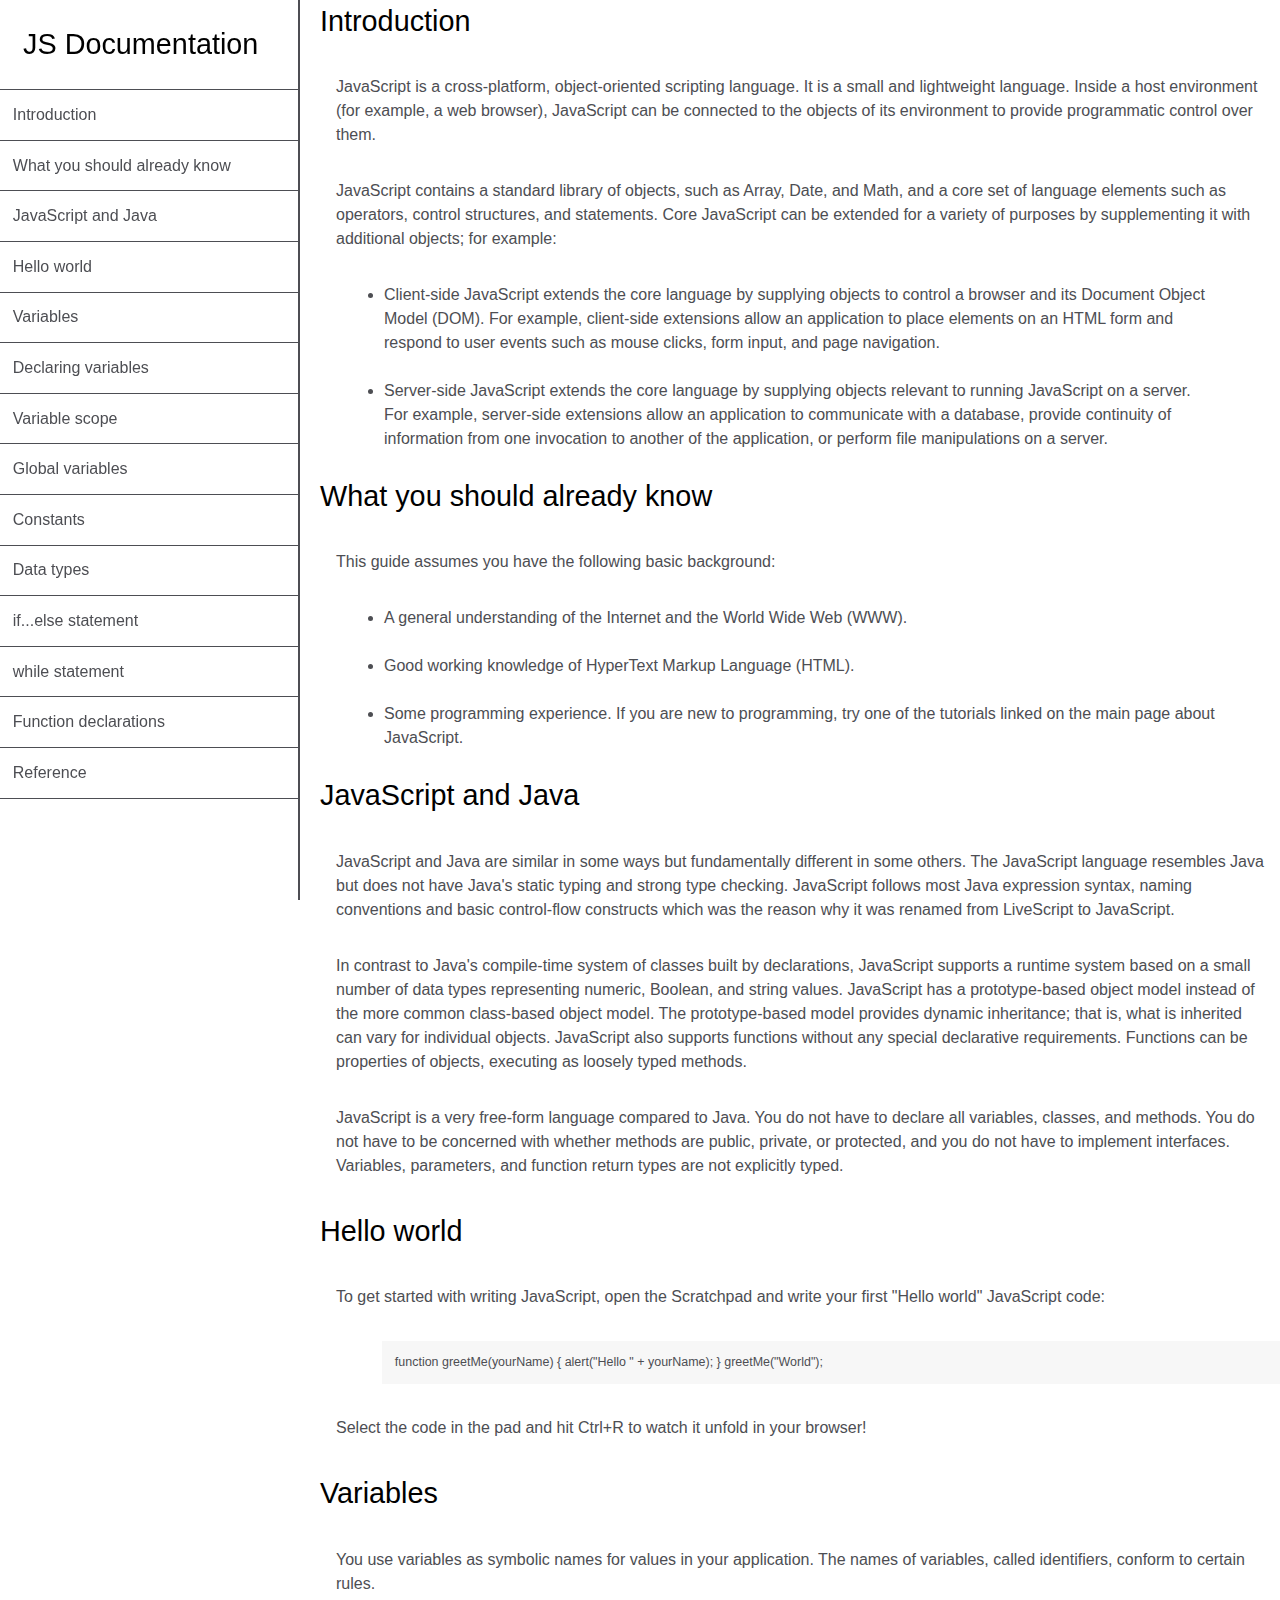
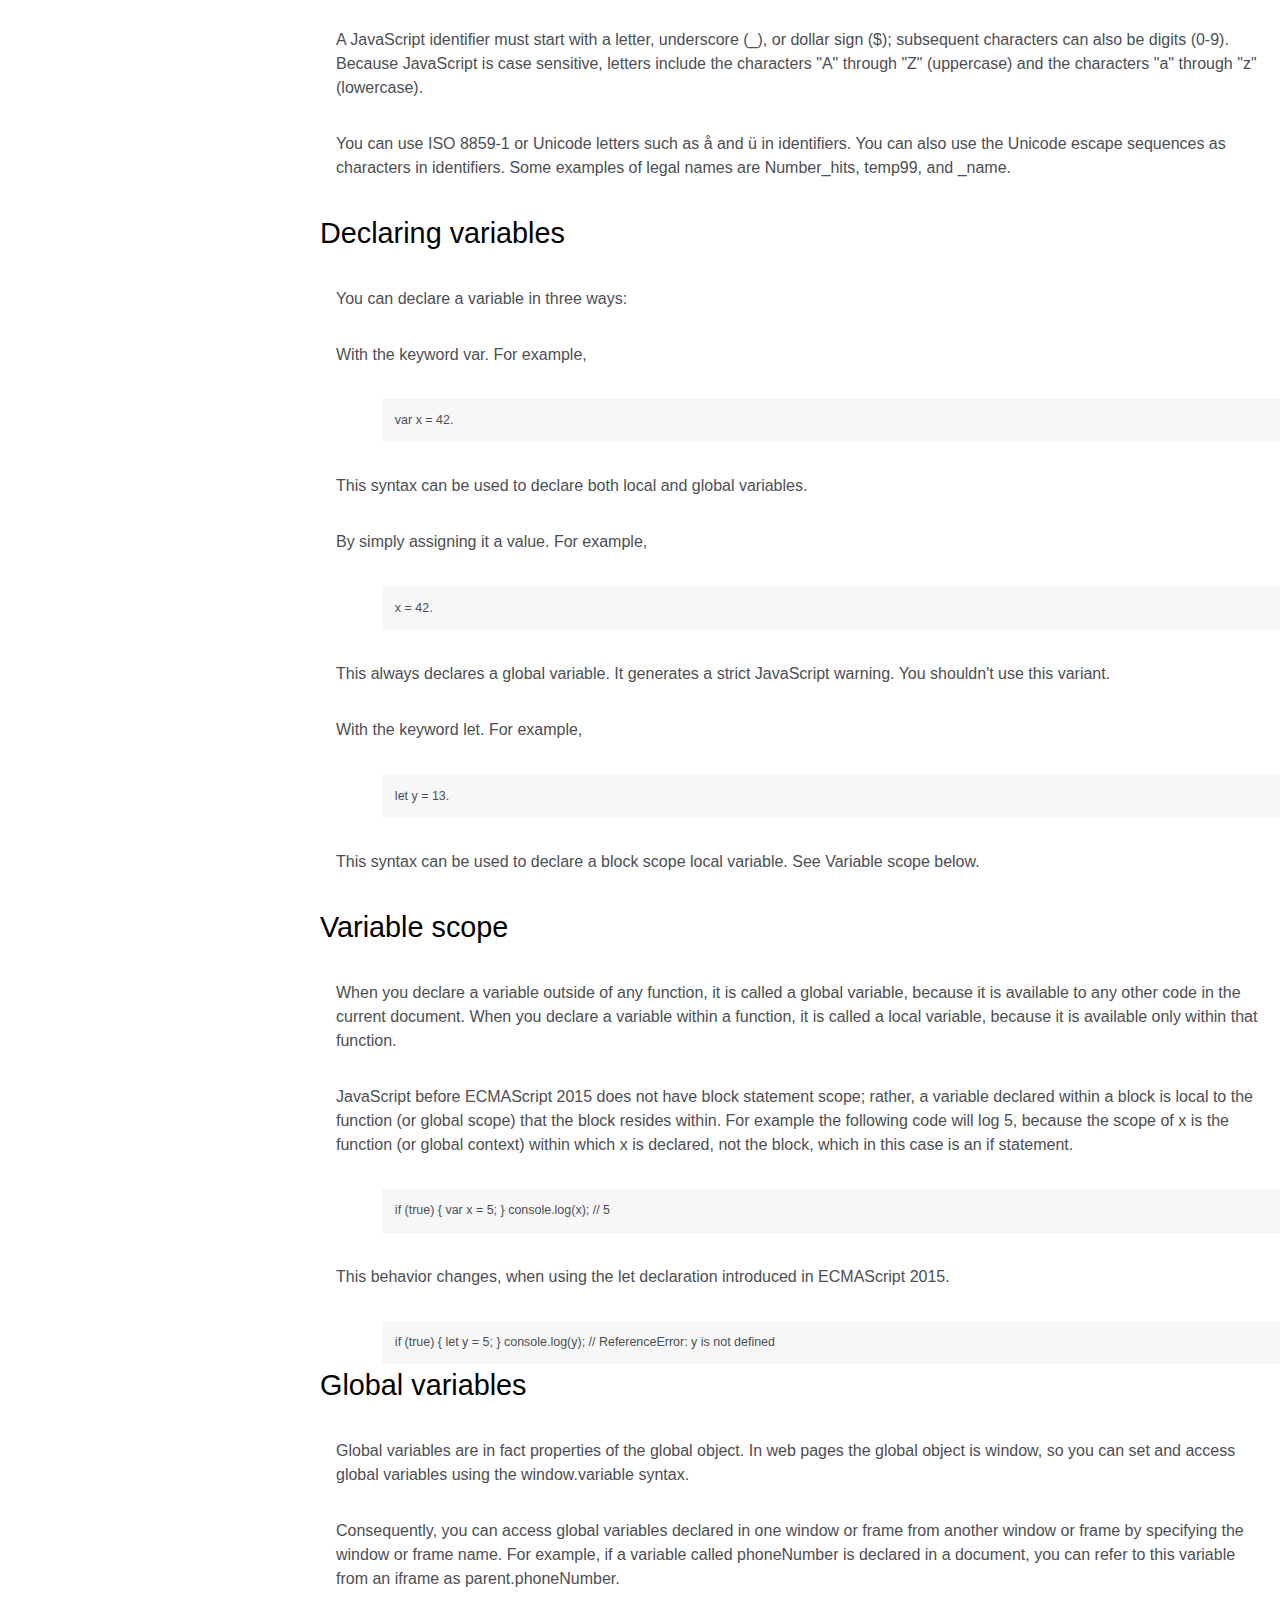
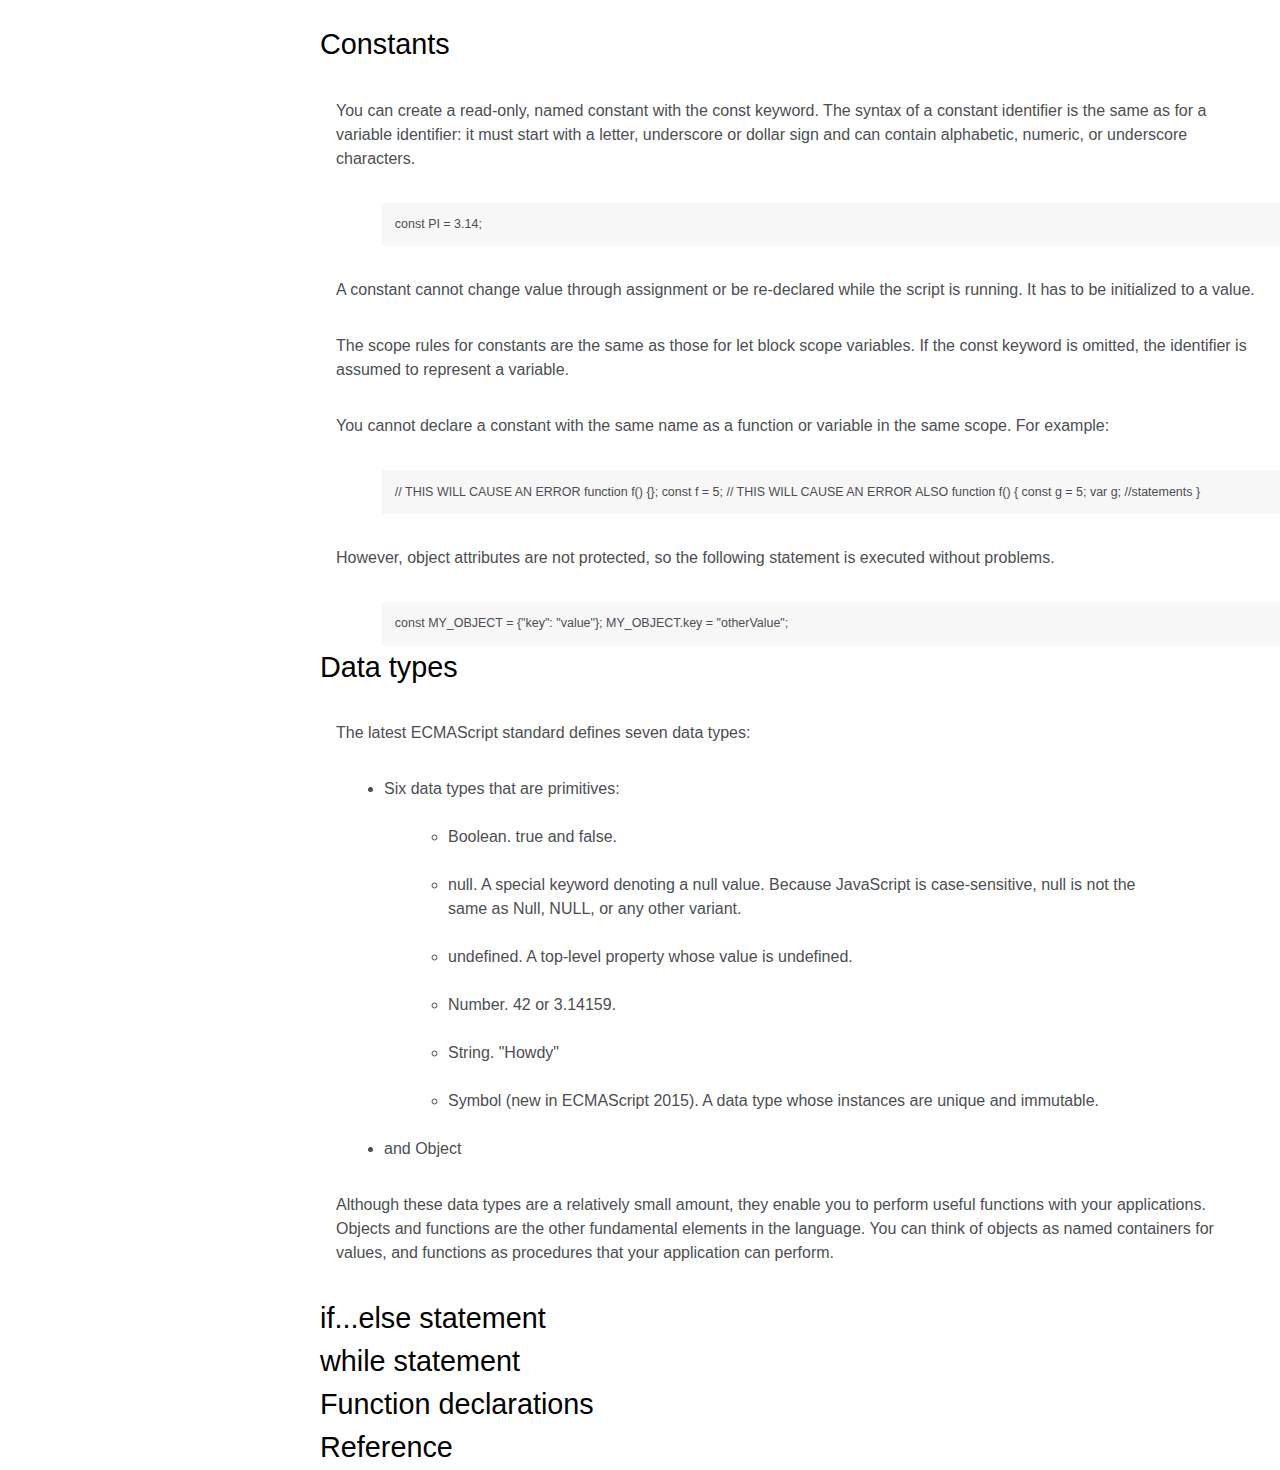
<file: technical-documentation-page/index.html>
<!DOCTYPE html>
<html lang="en">
  <head>
    <meta charset="UTF-8" />
    <meta http-equiv="X-UA-Compatible" content="IE=edge" />
    <meta name="viewport" content="width=device-width, initial-scale=1.0" />
    <link rel="stylesheet" href="./styles.css" />
    <title>Technical Documentation</title>
  </head>
  <body>
    <nav id="navbar">
      <header>
        <h1>JS Documentation</h1>
      </header>
      <a href="#Introduction" class="nav-link">Introduction</a>
      <a href="#What_you_should_already_know" class="nav-link"
        >What you should already know</a
      >
      <a href="#JavaScript_and_Java" class="nav-link">JavaScript and Java</a>
      <a href="#Hello_world" class="nav-link">Hello world</a>
      <a href="#Variables" class="nav-link">Variables</a>
      <a href="#Declaring_variables" class="nav-link">Declaring variables</a>
      <a href="#Variable_scope" class="nav-link">Variable scope</a>
      <a href="#Global_variables" class="nav-link">Global variables</a>
      <a href="#Constants" class="nav-link">Constants</a>
      <a href="#Data_types" class="nav-link">Data types</a>
      <a href="#if...else_statement" class="nav-link">if...else statement</a>
      <a href="#while_statement" class="nav-link">while statement</a>
      <a href="#Function_declarations" class="nav-link"
        >Function declarations</a
      >
      <a href="#Reference" class="nav-link">Reference</a>
    </nav>
    <main id="main-doc">
      <section class="main-section" id="Introduction">
        <header><h2>Introduction</h2></header>
        <p>
          JavaScript is a cross-platform, object-oriented scripting language. It
          is a small and lightweight language. Inside a host environment (for
          example, a web browser), JavaScript can be connected to the objects of
          its environment to provide programmatic control over them.
        </p>
        <p>
          JavaScript contains a standard library of objects, such as Array,
          Date, and Math, and a core set of language elements such as operators,
          control structures, and statements. Core JavaScript can be extended
          for a variety of purposes by supplementing it with additional objects;
          for example:
        </p>
        <ul>
          <li>
            Client-side JavaScript extends the core language by supplying
            objects to control a browser and its Document Object Model (DOM).
            For example, client-side extensions allow an application to place
            elements on an HTML form and respond to user events such as mouse
            clicks, form input, and page navigation.
          </li>
          <li>
            Server-side JavaScript extends the core language by supplying
            objects relevant to running JavaScript on a server. For example,
            server-side extensions allow an application to communicate with a
            database, provide continuity of information from one invocation to
            another of the application, or perform file manipulations on a
            server.
          </li>
        </ul>
      </section>
      <section class="main-section" id="What_you_should_already_know">
        <header><h2>What you should already know</h2></header>
        <p>This guide assumes you have the following basic background:</p>
        <ul>
          <li>
            A general understanding of the Internet and the World Wide Web
            (WWW).
          </li>
          <li>Good working knowledge of HyperText Markup Language (HTML).</li>
          <li>
            Some programming experience. If you are new to programming, try one
            of the tutorials linked on the main page about JavaScript.
          </li>
        </ul>
      </section>
      <section class="main-section" id="JavaScript_and_Java">
        <header><h2>JavaScript and Java</h2></header>
        <p>
          JavaScript and Java are similar in some ways but fundamentally
          different in some others. The JavaScript language resembles Java but
          does not have Java's static typing and strong type checking.
          JavaScript follows most Java expression syntax, naming conventions and
          basic control-flow constructs which was the reason why it was renamed
          from LiveScript to JavaScript.
        </p>
        <p>
          In contrast to Java's compile-time system of classes built by
          declarations, JavaScript supports a runtime system based on a small
          number of data types representing numeric, Boolean, and string values.
          JavaScript has a prototype-based object model instead of the more
          common class-based object model. The prototype-based model provides
          dynamic inheritance; that is, what is inherited can vary for
          individual objects. JavaScript also supports functions without any
          special declarative requirements. Functions can be properties of
          objects, executing as loosely typed methods.
        </p>
        <p>
          JavaScript is a very free-form language compared to Java. You do not
          have to declare all variables, classes, and methods. You do not have
          to be concerned with whether methods are public, private, or
          protected, and you do not have to implement interfaces. Variables,
          parameters, and function return types are not explicitly typed.
        </p>
      </section>
      <section class="main-section" id="Hello_world">
        <header><h2>Hello world</h2></header>
        <p>
          To get started with writing JavaScript, open the Scratchpad and write
          your first "Hello world" JavaScript code:
        </p>
        <code
          >function greetMe(yourName) { alert("Hello " + yourName); }
          greetMe("World");</code
        >
        <p>
          Select the code in the pad and hit Ctrl+R to watch it unfold in your
          browser!
        </p>
      </section>
      <section class="main-section" id="Variables">
        <header><h2>Variables</h2></header>
        <p>
          You use variables as symbolic names for values in your application.
          The names of variables, called identifiers, conform to certain rules.
        </p>
        <p>
          A JavaScript identifier must start with a letter, underscore (_), or
          dollar sign ($); subsequent characters can also be digits (0-9).
          Because JavaScript is case sensitive, letters include the characters
          "A" through "Z" (uppercase) and the characters "a" through "z"
          (lowercase).
        </p>
        <p>
          You can use ISO 8859-1 or Unicode letters such as å and ü in
          identifiers. You can also use the Unicode escape sequences as
          characters in identifiers. Some examples of legal names are
          Number_hits, temp99, and _name.
        </p>
      </section>
      <section class="main-section" id="Declaring_variables">
        <header><h2>Declaring variables</h2></header>
        <p>You can declare a variable in three ways:</p>
        <p>With the keyword var. For example,</p>
        <code>var x = 42.</code>
        <p>
          This syntax can be used to declare both local and global variables.
        </p>
        <p>By simply assigning it a value. For example,</p>
        <code>x = 42.</code>
        <p>
          This always declares a global variable. It generates a strict
          JavaScript warning. You shouldn't use this variant.
        </p>
        <p>With the keyword let. For example,</p>
        <code>let y = 13.</code>
        <p>
          This syntax can be used to declare a block scope local variable. See
          Variable scope below.
        </p>
      </section>
      <section class="main-section" id="Variable_scope">
        <header><h2>Variable scope</h2></header>
        <p>
          When you declare a variable outside of any function, it is called a
          global variable, because it is available to any other code in the
          current document. When you declare a variable within a function, it is
          called a local variable, because it is available only within that
          function.
        </p>
        <p>
          JavaScript before ECMAScript 2015 does not have block statement scope;
          rather, a variable declared within a block is local to the function
          (or global scope) that the block resides within. For example the
          following code will log 5, because the scope of x is the function (or
          global context) within which x is declared, not the block, which in
          this case is an if statement.
        </p>
        <code>if (true) { var x = 5; } console.log(x); // 5</code>
        <p>
          This behavior changes, when using the let declaration introduced in
          ECMAScript 2015.
        </p>
        <code
          >if (true) { let y = 5; } console.log(y); // ReferenceError: y is not
          defined</code
        >
      </section>
      <section class="main-section" id="Global_variables">
        <header><h2>Global variables</h2></header>
        <p>
          Global variables are in fact properties of the global object. In web
          pages the global object is window, so you can set and access global
          variables using the window.variable syntax.
        </p>
        <p>
          Consequently, you can access global variables declared in one window
          or frame from another window or frame by specifying the window or
          frame name. For example, if a variable called phoneNumber is declared
          in a document, you can refer to this variable from an iframe as
          parent.phoneNumber.
        </p>
      </section>
      <section class="main-section" id="Constants">
        <header><h2>Constants</h2></header>
        <p>
          You can create a read-only, named constant with the const keyword. The
          syntax of a constant identifier is the same as for a variable
          identifier: it must start with a letter, underscore or dollar sign and
          can contain alphabetic, numeric, or underscore characters.
        </p>
        <code>const PI = 3.14;</code>
        <p>
          A constant cannot change value through assignment or be re-declared
          while the script is running. It has to be initialized to a value.
        </p>
        <p>
          The scope rules for constants are the same as those for let block
          scope variables. If the const keyword is omitted, the identifier is
          assumed to represent a variable.
        </p>
        <p>
          You cannot declare a constant with the same name as a function or
          variable in the same scope. For example:
        </p>
        <code
          >// THIS WILL CAUSE AN ERROR function f() {}; const f = 5; // THIS
          WILL CAUSE AN ERROR ALSO function f() { const g = 5; var g;
          //statements }</code
        >
        <p>
          However, object attributes are not protected, so the following
          statement is executed without problems.
        </p>
        <code
          >const MY_OBJECT = {"key": "value"}; MY_OBJECT.key =
          "otherValue";</code
        >
      </section>
      <section class="main-section" id="Data_types">
        <header><h2>Data types</h2></header>
        <p>The latest ECMAScript standard defines seven data types:</p>
        <ul>
          <li>
            Six data types that are primitives:
            <ul>
              <li>Boolean. true and false.</li>
              <li>
                null. A special keyword denoting a null value. Because
                JavaScript is case-sensitive, null is not the same as Null,
                NULL, or any other variant.
              </li>
              <li>undefined. A top-level property whose value is undefined.</li>
              <li>Number. 42 or 3.14159.</li>
              <li>String. "Howdy"</li>
              <li>
                Symbol (new in ECMAScript 2015). A data type whose instances are
                unique and immutable.
              </li>
            </ul>
          </li>
          <li>and Object</li>
        </ul>

        <p>
          Although these data types are a relatively small amount, they enable
          you to perform useful functions with your applications. Objects and
          functions are the other fundamental elements in the language. You can
          think of objects as named containers for values, and functions as
          procedures that your application can perform.
        </p>
      </section>
      <section class="main-section" id="if...else_statement">
        <header><h2>if...else statement</h2></header>
      </section>
      <section class="main-section" id="while_statement">
        <header><h2>while statement</h2></header>
      </section>
      <section class="main-section" id="Function_declarations">
        <header><h2>Function declarations</h2></header>
      </section>
      <section class="main-section" id="Reference">
        <header><h2>Reference</h2></header>
      </section>
    </main>
  </body>
</html>
</file>
<file: technical-documentation-page/styles.css>
*{
    box-sizing: border-box;
    margin: 0;
    padding: 0;
    font-family: "Open Sans", Arial, sans-serif;
    line-height: 1.5;
    /* font-size: 0.96rem; */
    color: #4D4E53
}

h1,h2{
    font-size: 1.8rem;
    font-weight: 500;
    color: black;
}

body{
    /* display: flex; */
}

nav{
    min-width:18.75rem;
    position: fixed;
    min-height: 100vh;
    border-right: 2px solid  #4D4E53;
}
main{
    margin-left: 20rem;
}

.nav-link{
    display: block;
    text-decoration: none;
    padding:  0.8em;
    border-bottom:1px solid #4D4E53;
    
}

.nav-link:first-of-type{
    border-top:1px solid #4D4E53;
}

nav>header>h1{
    padding:  0.8em;

}

ul>li{
    margin: 1.5em 4em;
}
p{
    margin: 2em 1em
}

code{
    margin-left: 5em;
    display: block;
    background-color: #f7f7f7;
    padding: 1em;
    font-size: 12.48px;
}

@media (max-width: 750px){
    body{
        display: flex;
        flex-direction: column;
    }
    nav{
        min-width: 100%;
        display: flex;
        gap: 1rem;
        position:static;
        min-height: 100%;
        overflow-x: scroll;
        align-items: center;
    }
    main{
        margin-left: 1em;
    }
    .nav-link{
        border-bottom: none;
    }
    .nav-link:first-of-type{
        border-top: none;
        /* border-left: 1px solid #4D4E53; */
    }
}
</file>
